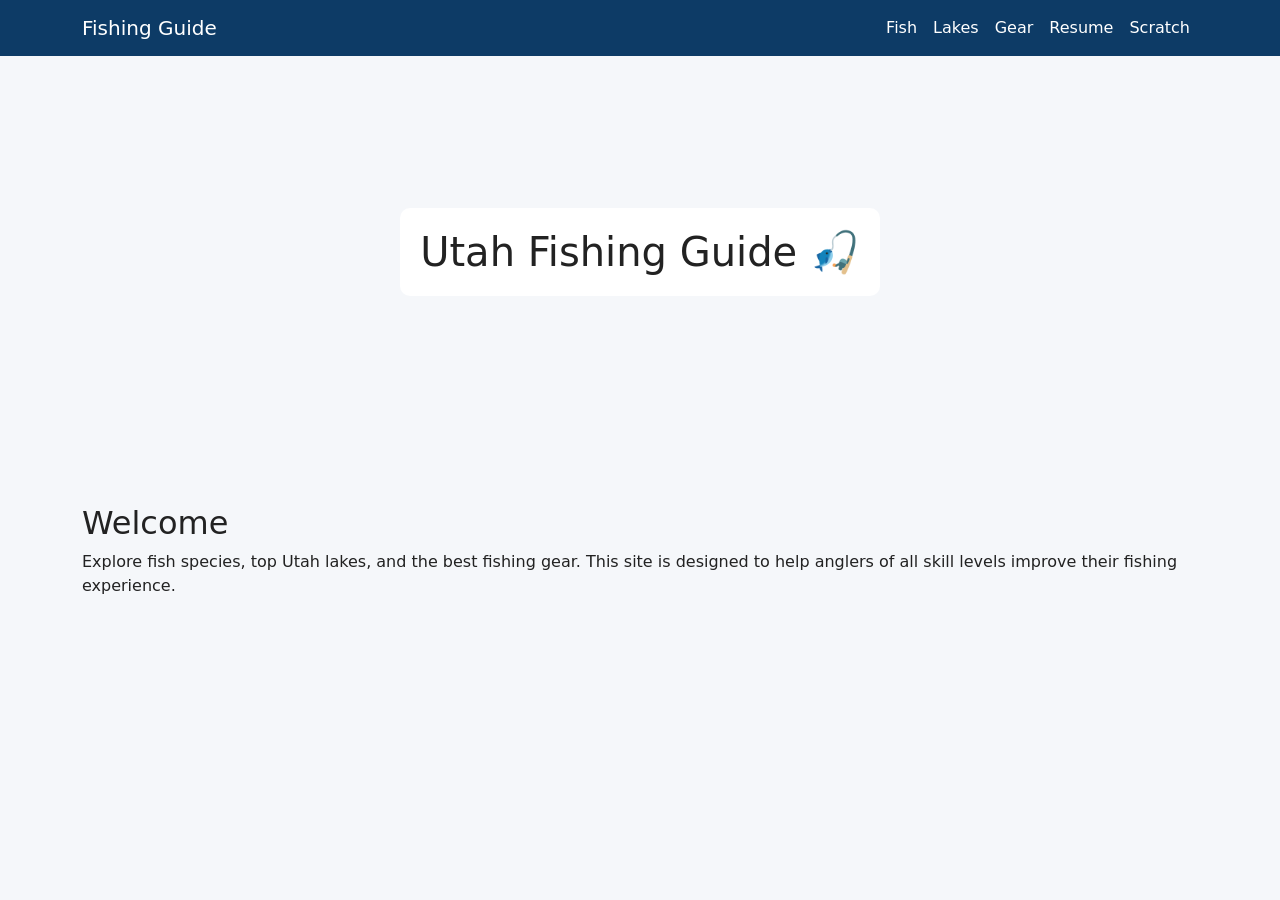
<file: index.html>
<!DOCTYPE html>
<html lang="en">
<head>
<meta charset="UTF-8">
<title>Utah Fishing Guide</title>

<link href="https://cdn.jsdelivr.net/npm/bootstrap@5.3.0/dist/css/bootstrap.min.css" rel="stylesheet">

<style>
body { background-color:#f5f7fa; color:#222; }
.navbar { background-color:#0d3b66 !important; }
.navbar a { color:white !important; }

.hero {
  background:url('https://images.unsplash.com/photo-1507525428034-b723cf961d3e');
  height:400px;
  display:flex;
  align-items:center;
  justify-content:center;
}

.hero h1 {
  background:white;
  padding:20px;
  border-radius:10px;
}
</style>
</head>

<body>

<nav class="navbar navbar-expand-lg">
<div class="container">
<a class="navbar-brand text-white" href="index.html">Fishing Guide</a>
<ul class="navbar-nav">
<li><a class="nav-link" href="fish.html">Fish</a></li>
<li><a class="nav-link" href="lakes.html">Lakes</a></li>
<li><a class="nav-link" href="gear.html">Gear</a></li>
<li><a class="nav-link" href="resume.html">Resume</a></li>
<li><a class="nav-link" href="scratch.html">Scratch</a></li>
</ul>
</div>
</nav>

<div class="hero">
<h1>Utah Fishing Guide 🎣</h1>
</div>

<div class="container mt-5">
<h2>Welcome</h2>
<p>
Explore fish species, top Utah lakes, and the best fishing gear. This site is designed to help anglers of all skill levels improve their fishing experience.
</p>
</div>

</body>
</html>
</file>
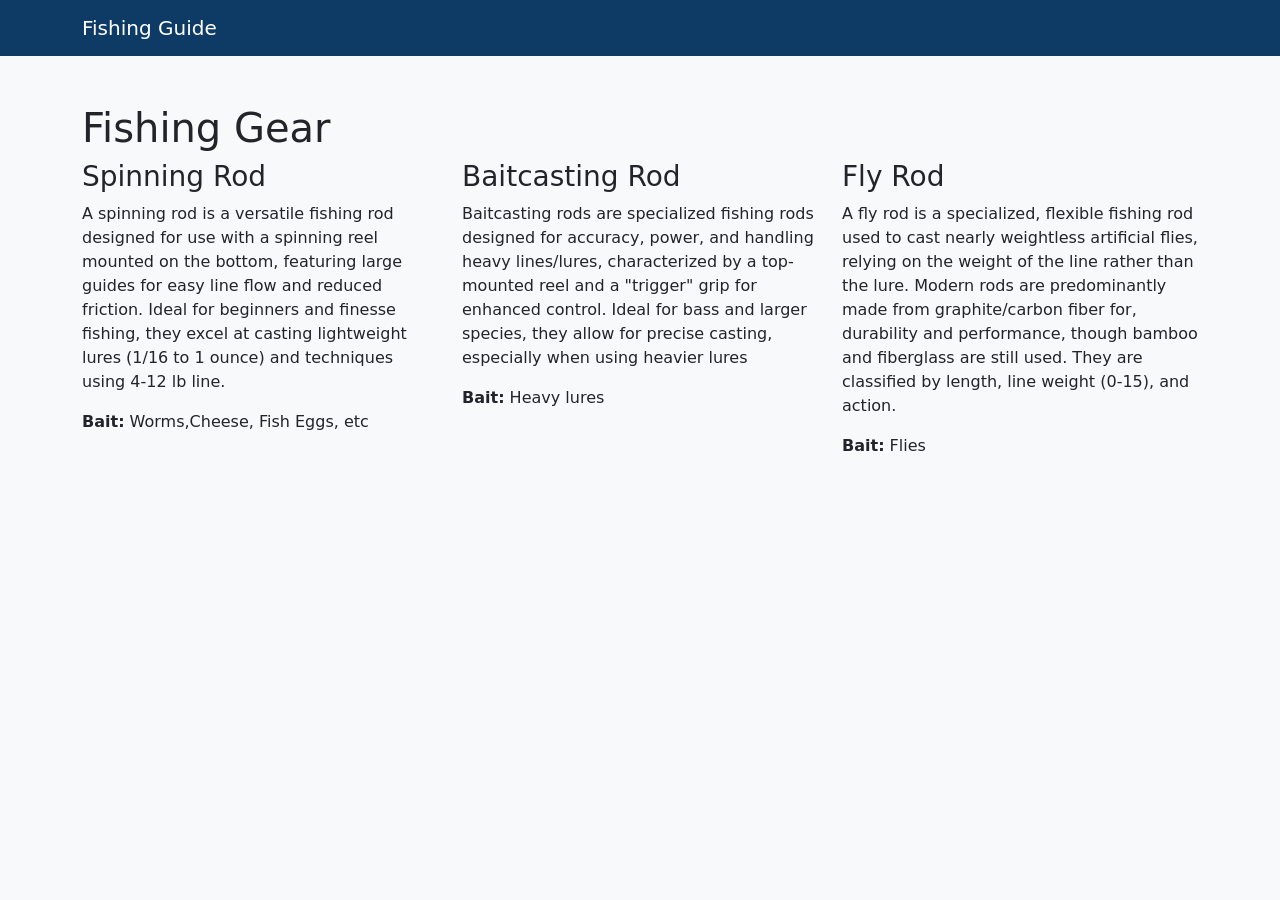
<file: gear.html>
<!DOCTYPE html>
<html>
<head>
<title>Gear</title>
<link href="https://cdn.jsdelivr.net/npm/bootstrap@5.3.0/dist/css/bootstrap.min.css" rel="stylesheet">
</head>

<body class="bg-light">

<nav class="navbar navbar-dark" style="background-color:#0d3b66;">
<div class="container">
<a class="navbar-brand" href="index.html">Fishing Guide</a>
</div>
</nav>

<div class="container mt-5">

<h1>Fishing Gear</h1>

<div class="row">

<div class="col-md-4">
<h3>Spinning Rod</h3>
<p>A spinning rod is a versatile fishing rod designed for use with a spinning reel mounted on the bottom, featuring large guides for easy line flow and reduced friction. Ideal for beginners and finesse fishing, they excel at casting lightweight lures (1/16 to 1 ounce) and techniques using 4-12 lb line.</p>
<p><b>Bait:</b> Worms,Cheese, Fish Eggs, etc</p>
</div>

<div class="col-md-4">
<h3>Baitcasting Rod</h3>
<p>Baitcasting rods are specialized fishing rods designed for accuracy, power, and handling heavy lines/lures, characterized by a top-mounted reel and a "trigger" grip for enhanced control. Ideal for bass and larger species, they allow for precise casting, especially when using heavier lures</p>
<p><b>Bait:</b> Heavy lures</p>
</div>

<div class="col-md-4">
<h3>Fly Rod</h3>
<p>A fly rod is a specialized, flexible fishing rod used to cast nearly weightless artificial flies, relying on the weight of the line rather than the lure. Modern rods are predominantly made from graphite/carbon fiber for, durability and performance, though bamboo and fiberglass are still used. They are classified by length, line weight (0-15), and action.</p>
<p><b>Bait:</b> Flies</p>
</div>

</div>

</div>

</body>
</html>
</file>
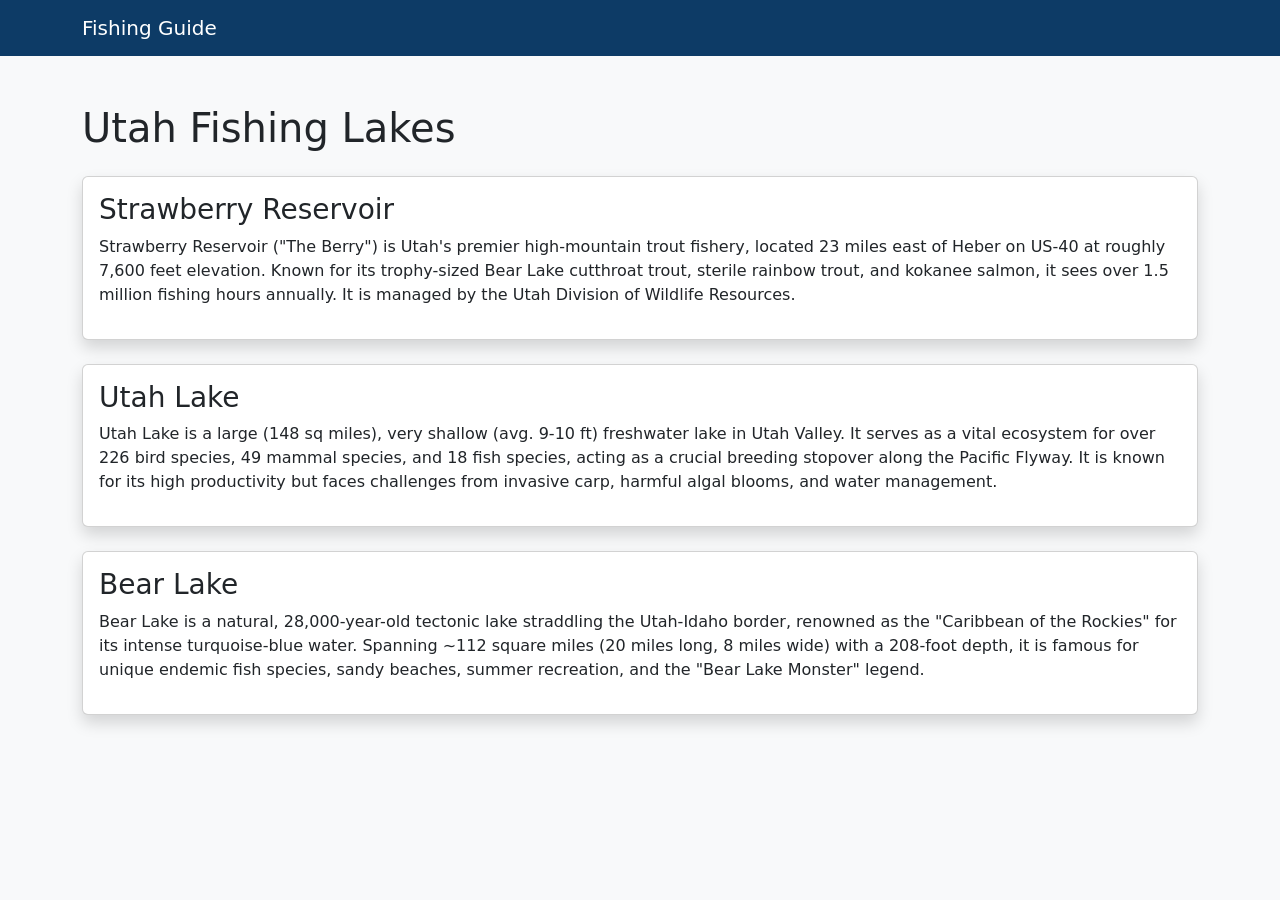
<file: lakes.html>
<!DOCTYPE html>
<html>
<head>
<title>Lakes</title>
<link href="https://cdn.jsdelivr.net/npm/bootstrap@5.3.0/dist/css/bootstrap.min.css" rel="stylesheet">
</head>

<body class="bg-light">

<nav class="navbar navbar-dark" style="background-color:#0d3b66;">
<div class="container">
<a class="navbar-brand" href="index.html">Fishing Guide</a>
</div>
</nav>

<div class="container mt-5">

<h1 class="mb-4">Utah Fishing Lakes</h1>

<div class="card p-3 mb-4 shadow">
<h3>Strawberry Reservoir</h3>
<p>Strawberry Reservoir ("The Berry") is Utah's premier high-mountain trout fishery, located 23 miles east of Heber on US-40 at roughly 7,600 feet elevation. Known for its trophy-sized Bear Lake cutthroat trout, sterile rainbow trout, and kokanee salmon, it sees over 1.5 million fishing hours annually. It is managed by the Utah Division of Wildlife Resources.</p>
</div>

<div class="card p-3 mb-4 shadow">
<h3>Utah Lake</h3>
<p>Utah Lake is a large (148 sq miles), very shallow (avg. 9-10 ft) freshwater lake in Utah Valley. It serves as a vital ecosystem for over 226 bird species, 49 mammal species, and 18 fish species, acting as a crucial breeding stopover along the Pacific Flyway. It is known for its high productivity but faces challenges from invasive carp, harmful algal blooms, and water management.</p>
</div>

<div class="card p-3 mb-4 shadow">
<h3>Bear Lake</h3>
<p>Bear Lake is a natural, 28,000-year-old tectonic lake straddling the Utah-Idaho border, renowned as the "Caribbean of the Rockies" for its intense turquoise-blue water. Spanning ~112 square miles (20 miles long, 8 miles wide) with a 208-foot depth, it is famous for unique endemic fish species, sandy beaches, summer recreation, and the "Bear Lake Monster" legend.</p>
</div>

</div>

</body>
</html>
</file>
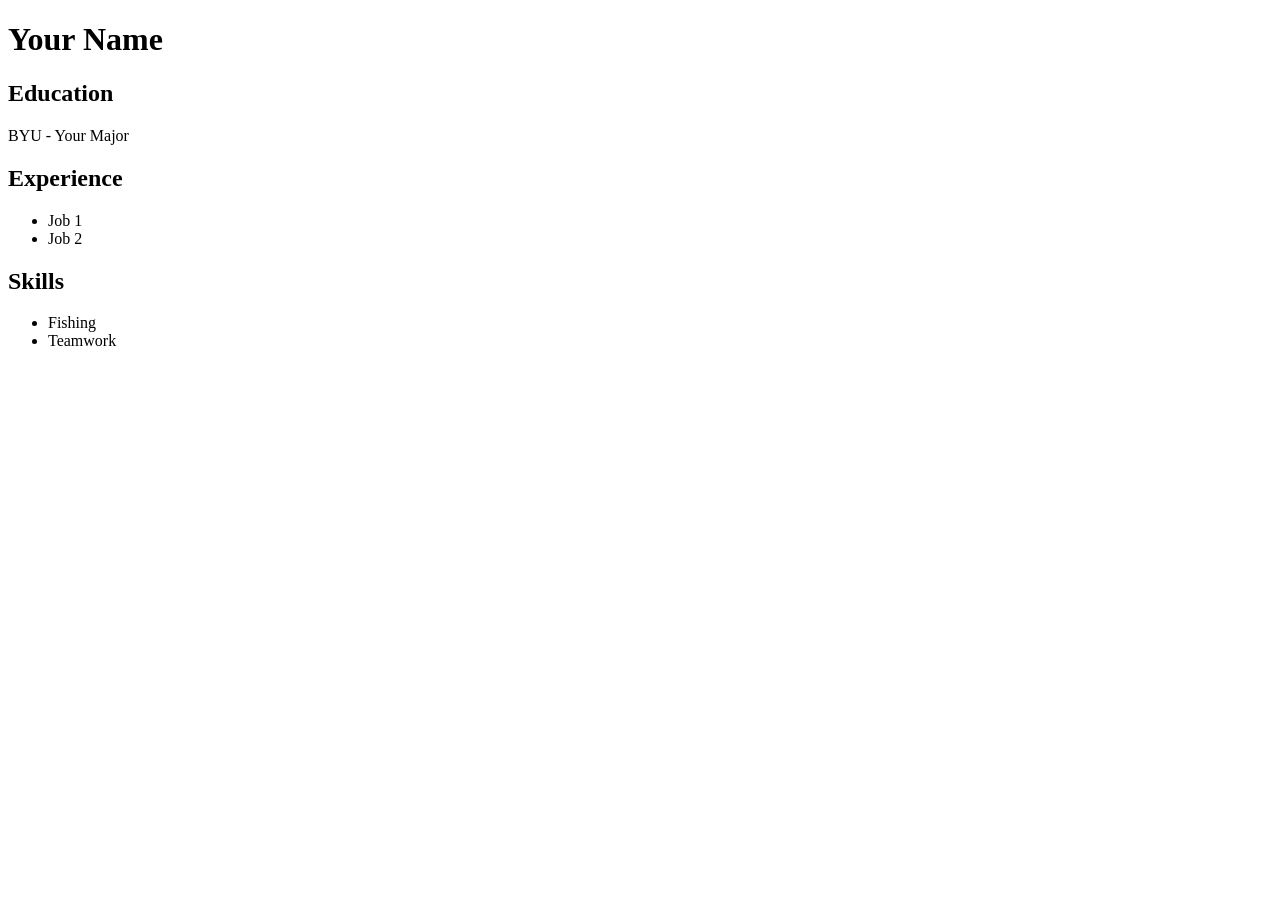
<file: resume.html>
<!DOCTYPE html>
<html>
<head>
<title>Resume</title>
</head>

<body>

<h1>Your Name</h1>

<h2>Education</h2>
<p>BYU - Your Major</p>

<h2>Experience</h2>
<ul>
<li>Job 1</li>
<li>Job 2</li>
</ul>

<h2>Skills</h2>
<ul>
<li>Fishing</li>
<li>Teamwork</li>
</ul>

</body>
</html>
</file>
